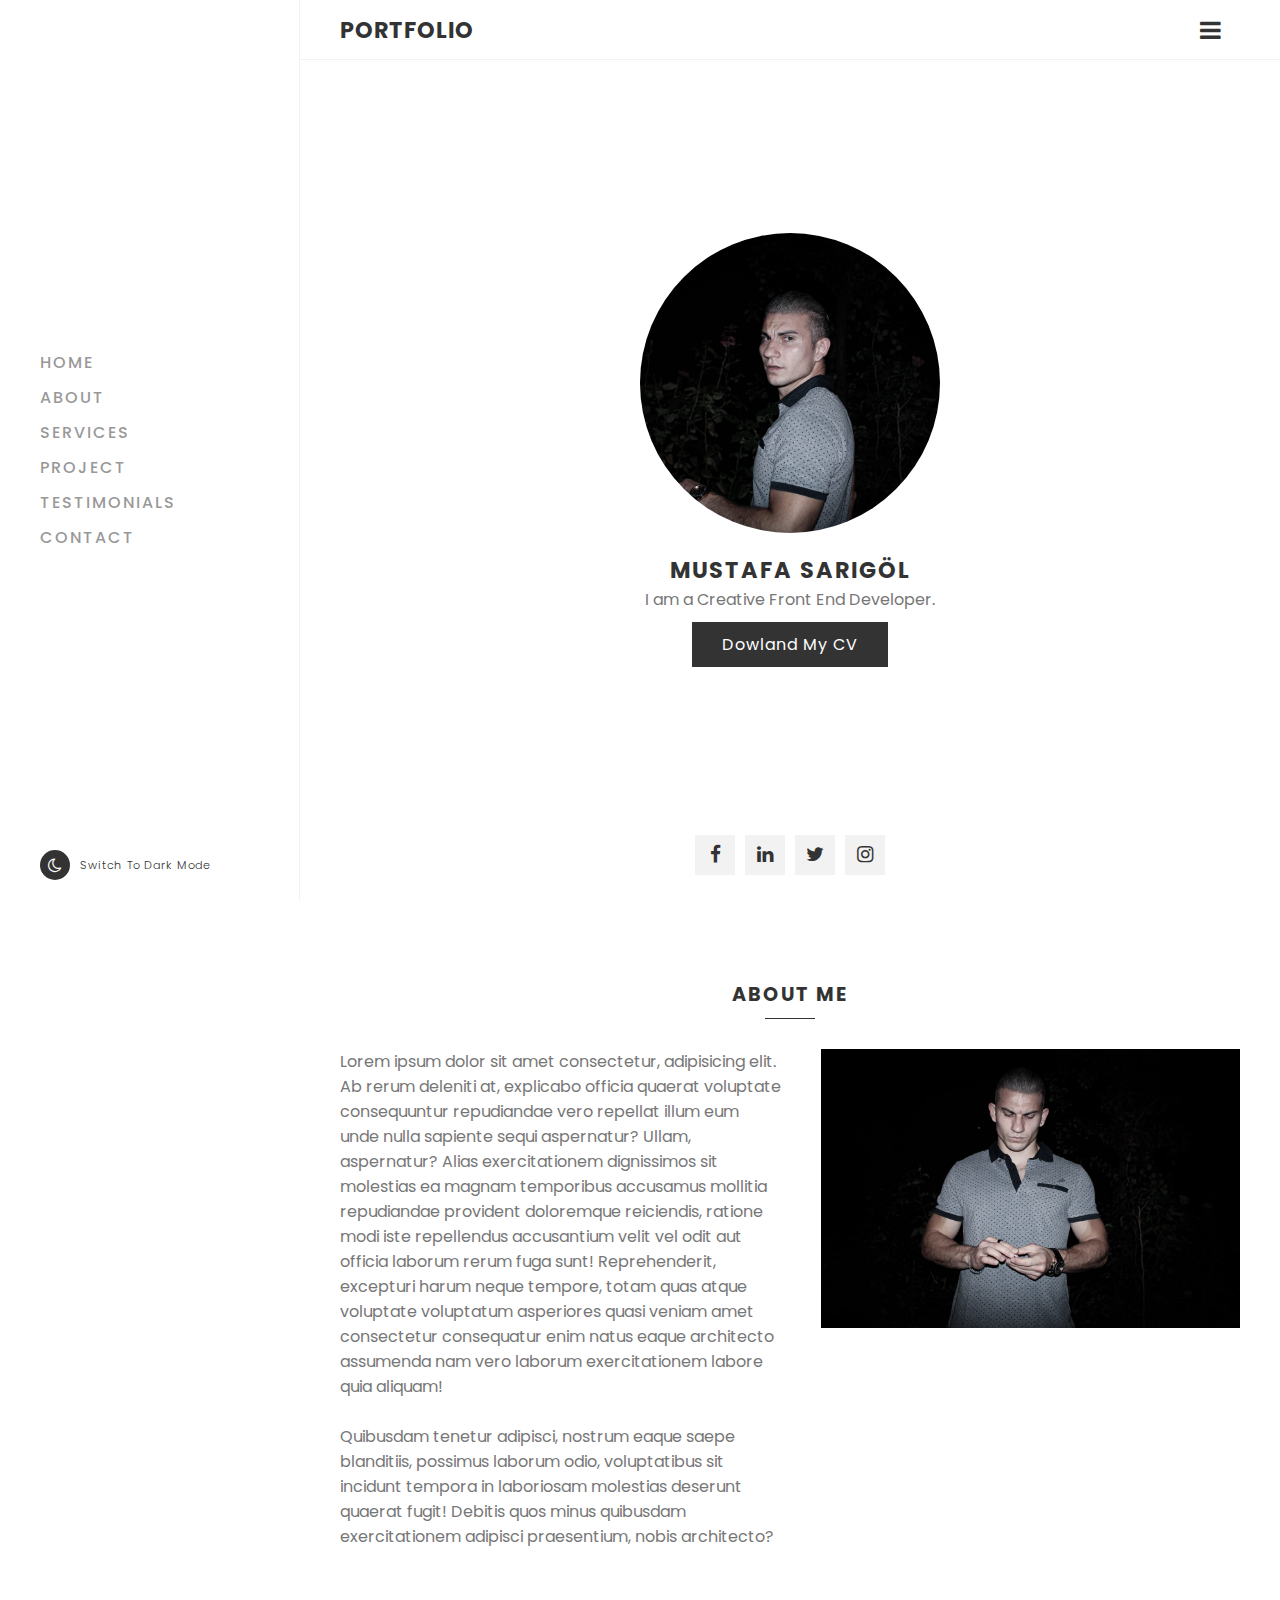
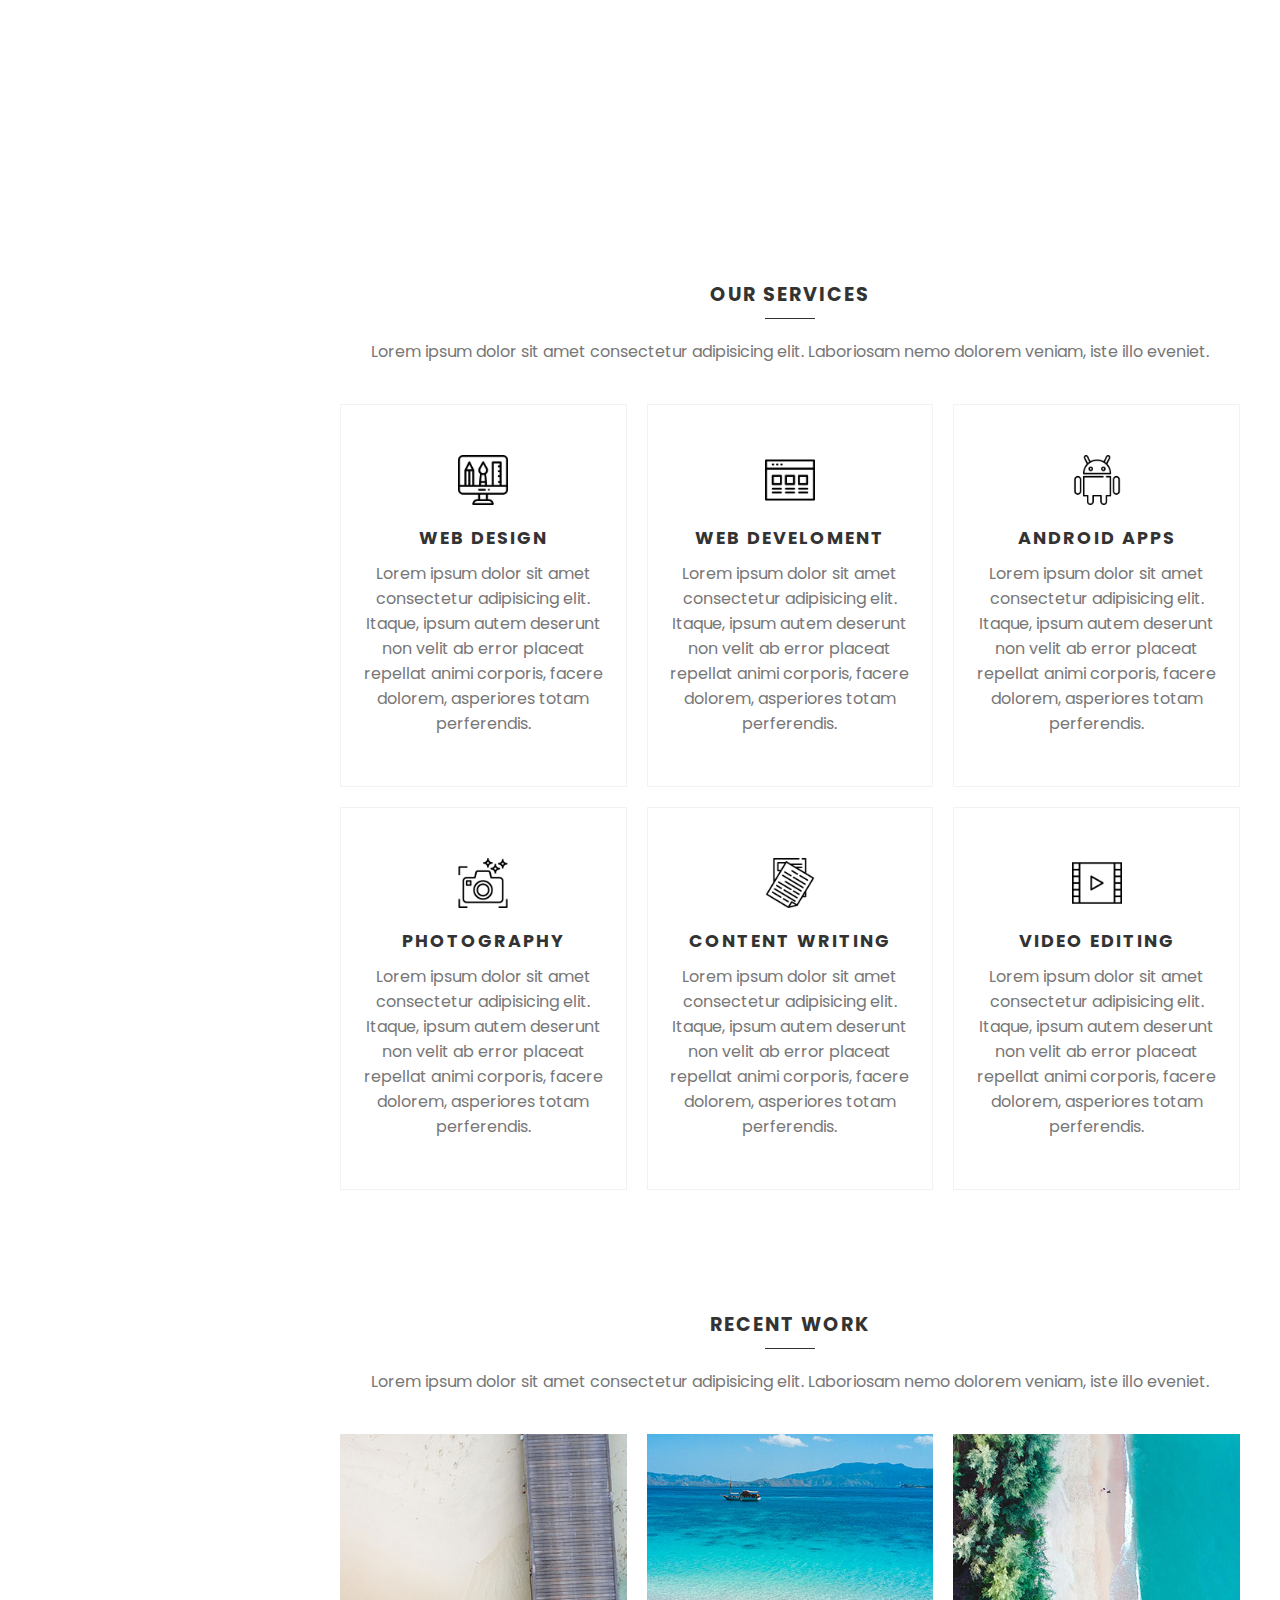
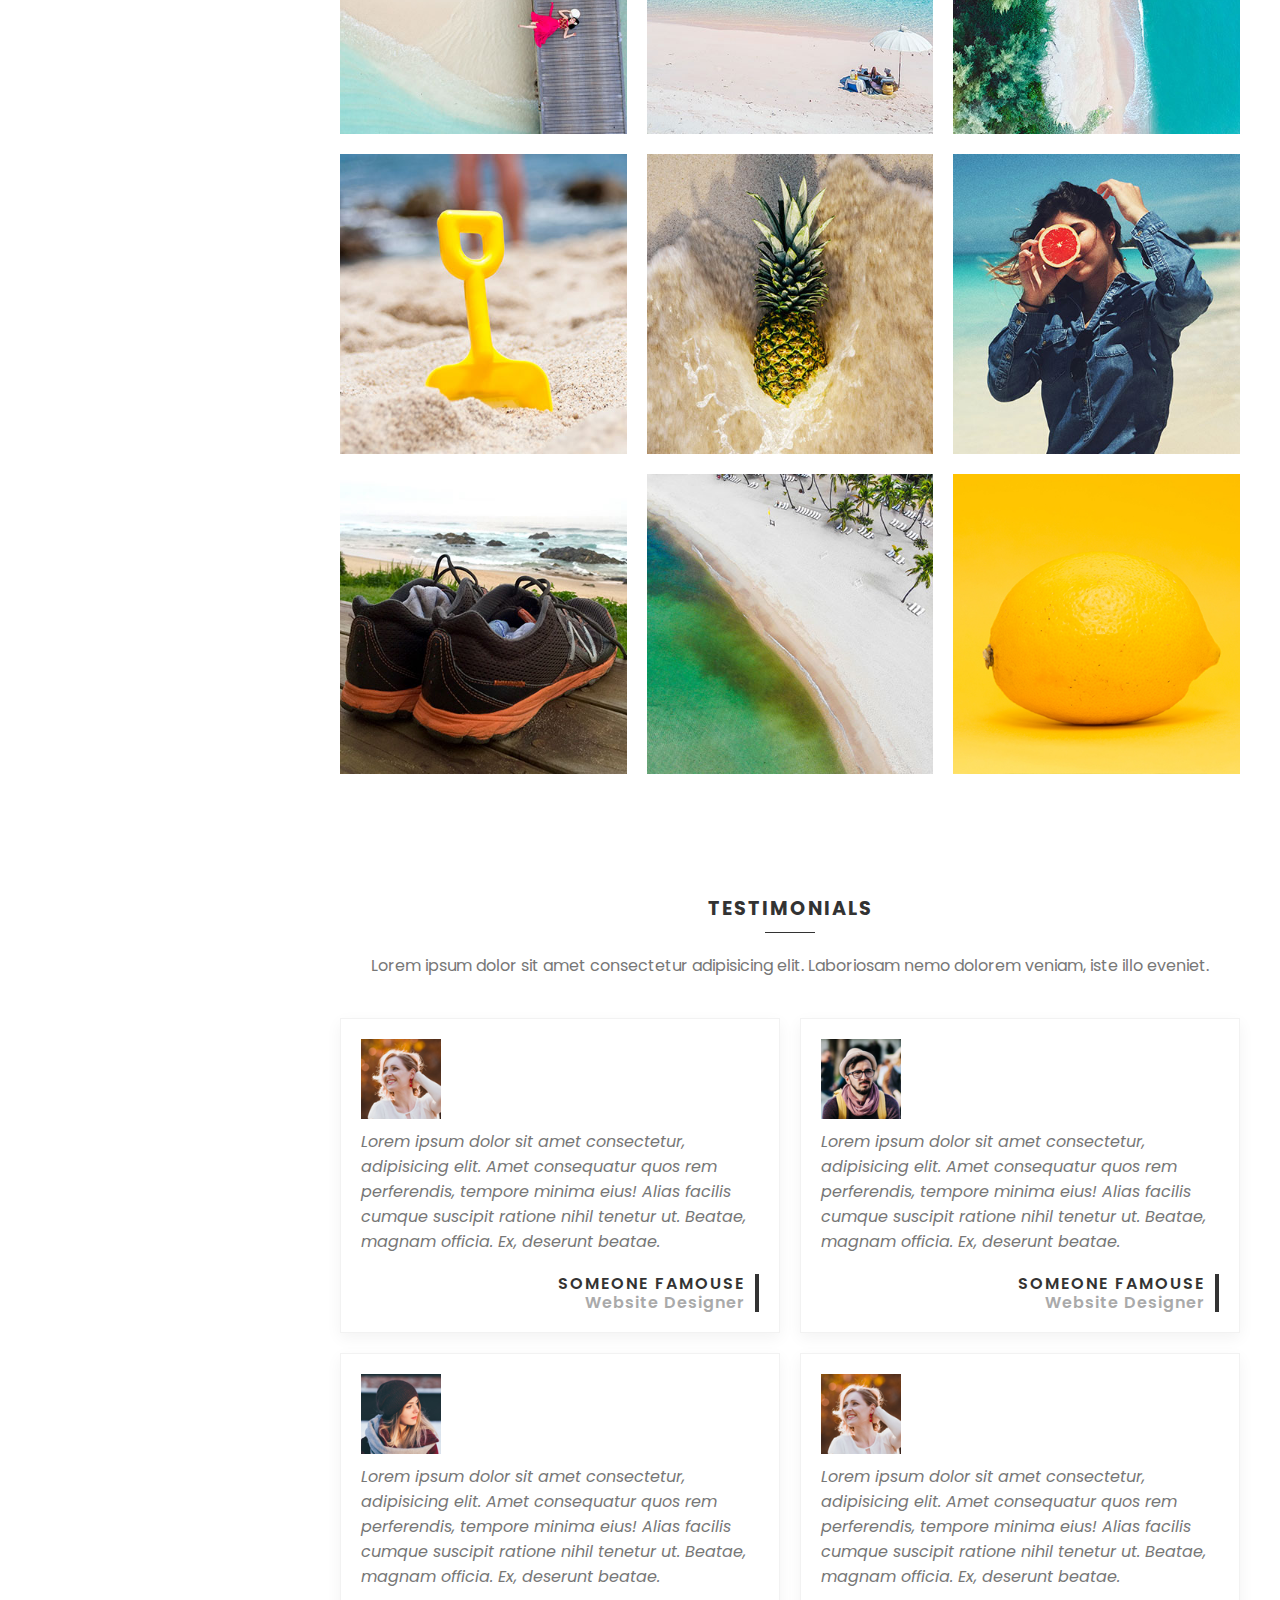
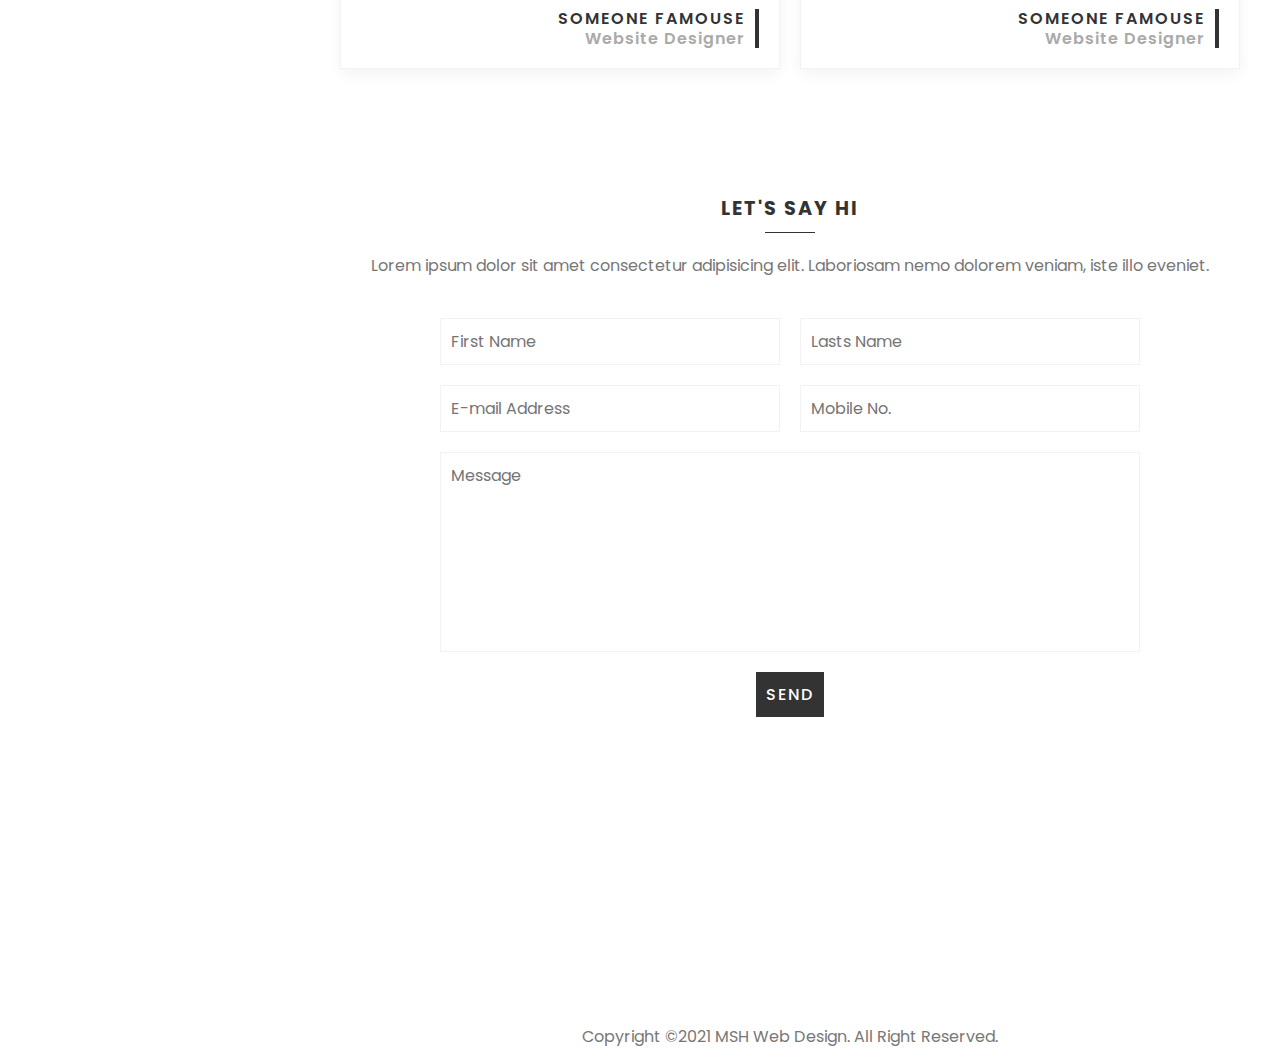
<file: index.html>
<!DOCTYPE html>
<html lang="en">

<head>
    <meta charset="UTF-8">
    <meta http-equiv="X-UA-Compatible" content="IE=edge">
    <meta name="viewport" content="width=device-width, initial-scale=1.0">
    <title>Portfolio</title>
    <link rel="stylesheet" href="./style.css">
    <link rel="preconnect" href="https://fonts.gstatic.com">
    <link href="https://fonts.googleapis.com/css2?family=Poppins:wght@200;300;400;500;600;700;800;900&display=swap"
        rel="stylesheet">
    <link rel="stylesheet" href="https://cdnjs.cloudflare.com/ajax/libs/font-awesome/4.7.0/css/font-awesome.css"
        integrity="sha512-5A8nwdMOWrSz20fDsjczgUidUBR8liPYU+WymTZP1lmY9G6Oc7HlZv156XqnsgNUzTyMefFTcsFH/tnJE/+xBg=="
        crossorigin="anonymous" />
</head>

<body>

    <div class="container">
        <div class="navigation">
            <ul>
                <li><a href="#banner" onclick="toggleMenu()">Home</a></li>
                <li><a href="#about" onclick="toggleMenu()">About</a></li>
                <li><a href="#services" onclick="toggleMenu()">Services</a></li>
                <li><a href="#project" onclick="toggleMenu()">Project</a></li>
                <li><a href="#testimonials" onclick="toggleMenu()">Testimonials</a></li>
                <li><a href="#contact" onclick="toggleMenu()">Contact</a></li>
            </ul>
            <div class="themeSwitch"></div>
        </div>
        <div class="main">

            <div class="topbar">
                <a href="#" class="logo">Portfolio</a>
                <div class="toggle">
                    <i class="fa fa-bars" aria-hidden="true"></i>
                </div>
            </div>

            <!-- Banner -->
            <section class="banner" id="banner">
                <div class="content">
                    <div class="imgBx">
                        <img src="./images/WhatsApp Image 2021-07-10 at 13.42.02 (1).jpeg" alt="">
                    </div>
                    <h3>Mustafa Sarıgöl</h3>
                    <p>I am a Creative Front End Developer.</p>
                    <a href="./CV/index.html" class="btn">Dowland My CV</a>
                    <ul class="socialMedia">
                        <li><a href="#"><i class="fa fa-facebook" aria-hidden="true"></i></a></li>
                        <li><a href="#"><i class="fa fa-linkedin" aria-hidden="true"></i></a></li>
                        <li><a href="#"><i class="fa fa-twitter" aria-hidden="true"></i></a></li>
                        <li><a href="#"><i class="fa fa-instagram" aria-hidden="true"></i></a></li>
                    </ul>
                </div>
            </section>

            <!-- About -->

            <section class="about adjust" id="about">
                <div class="title">
                    <h2>About Me</h2>
                </div>
                <div class="content">
                    <div class="textBox">
                        <p>Lorem ipsum dolor sit amet consectetur, adipisicing elit. Ab rerum deleniti at, explicabo
                            officia quaerat voluptate consequuntur repudiandae vero repellat illum eum unde nulla
                            sapiente sequi aspernatur? Ullam, aspernatur? Alias exercitationem dignissimos sit molestias
                            ea magnam temporibus accusamus mollitia repudiandae provident doloremque reiciendis, ratione
                            modi iste repellendus accusantium velit vel odit aut officia laborum rerum fuga sunt!
                            Reprehenderit, excepturi harum neque tempore, totam quas atque voluptate voluptatum
                            asperiores quasi veniam amet consectetur consequatur enim natus eaque architecto assumenda
                            nam vero laborum exercitationem labore quia aliquam!<br><br> Quibusdam tenetur adipisci,
                            nostrum eaque saepe blanditiis, possimus laborum
                            odio, voluptatibus sit incidunt tempora in laboriosam molestias deserunt quaerat fugit!
                            Debitis quos minus quibusdam exercitationem adipisci praesentium, nobis architecto?</p>
                    </div>
                    <div class="imgBx">
                        <img src="./images/WhatsApp Image 2021-07-10 at 13.42.01.jpeg" alt="">
                    </div>
                </div>
            </section>

            <!-- Services -->

            <section class="services adjust" id="services">
                <div class="title">
                    <h2>Our Services</h2>
                    <p>Lorem ipsum dolor sit amet consectetur adipisicing elit. Laboriosam nemo dolorem veniam, iste
                        illo eveniet.</p>
                </div>
                <div class="content">

                    <div class="serviceBox">
                        <img src="./images/icon1.png">
                        <h2>Web Design</h2>
                        <p>Lorem ipsum dolor sit amet consectetur adipisicing elit. Itaque, ipsum autem deserunt non
                            velit ab error placeat repellat animi corporis, facere dolorem, asperiores totam
                            perferendis.</p>
                    </div>
                    <div class="serviceBox">
                        <img src="./images/icon2.png">
                        <h2>Web Develoment</h2>
                        <p>Lorem ipsum dolor sit amet consectetur adipisicing elit. Itaque, ipsum autem deserunt non
                            velit ab error placeat repellat animi corporis, facere dolorem, asperiores totam
                            perferendis.</p>
                    </div>
                    <div class="serviceBox">
                        <img src="./images/icon3.png">
                        <h2>Android Apps</h2>
                        <p>Lorem ipsum dolor sit amet consectetur adipisicing elit. Itaque, ipsum autem deserunt non
                            velit ab error placeat repellat animi corporis, facere dolorem, asperiores totam
                            perferendis.</p>
                    </div>
                    <div class="serviceBox">
                        <img src="./images/icon4.png">
                        <h2>Photography</h2>
                        <p>Lorem ipsum dolor sit amet consectetur adipisicing elit. Itaque, ipsum autem deserunt non
                            velit ab error placeat repellat animi corporis, facere dolorem, asperiores totam
                            perferendis.</p>
                    </div>
                    <div class="serviceBox">
                        <img src="./images/icon5.png">
                        <h2>Content Writing</h2>
                        <p>Lorem ipsum dolor sit amet consectetur adipisicing elit. Itaque, ipsum autem deserunt non
                            velit ab error placeat repellat animi corporis, facere dolorem, asperiores totam
                            perferendis.</p>
                    </div>
                    <div class="serviceBox">
                        <img src="./images/icon6.png">
                        <h2>Video Editing</h2>
                        <p>Lorem ipsum dolor sit amet consectetur adipisicing elit. Itaque, ipsum autem deserunt non
                            velit ab error placeat repellat animi corporis, facere dolorem, asperiores totam
                            perferendis.</p>
                    </div>

                </div>
            </section>

            <!-- Project -->

            <section class="project adjust" id="project">
                <div class="title">
                    <h2>Recent Work</h2>
                    <p>Lorem ipsum dolor sit amet consectetur adipisicing elit. Laboriosam nemo dolorem veniam, iste
                        illo eveniet.</p>
                </div>
                <div class="content">

                    <div class="workBx">
                        <div class="imgBx">
                            <img src="./images/img1.jpg" alt="">
                        </div>
                        <div class="textBx">
                            <h3>Project 01</h3>
                        </div>
                    </div>
                    <div class="workBx">
                        <div class="imgBx">
                            <img src="./images/img2.jpg" alt="">
                        </div>
                        <div class="textBx">
                            <h3>Project 02</h3>
                        </div>
                    </div>
                    <div class="workBx">
                        <div class="imgBx">
                            <img src="./images/img3.jpg" alt="">
                        </div>
                        <div class="textBx">
                            <h3>Project 03</h3>
                        </div>
                    </div>
                    <div class="workBx">
                        <div class="imgBx">
                            <img src="./images/img4.jpg" alt="">
                        </div>
                        <div class="textBx">
                            <h3>Project 04</h3>
                        </div>
                    </div>
                    <div class="workBx">
                        <div class="imgBx">
                            <img src="./images/img5.jpg" alt="">
                        </div>
                        <div class="textBx">
                            <h3>Project 05</h3>
                        </div>
                    </div>
                    <div class="workBx">
                        <div class="imgBx">
                            <img src="./images/img6.jpg" alt="">
                        </div>
                        <div class="textBx">
                            <h3>Project 06</h3>
                        </div>
                    </div>
                    <div class="workBx">
                        <div class="imgBx">
                            <img src="./images/img7.jpg" alt="">
                        </div>
                        <div class="textBx">
                            <h3>Project 07</h3>
                        </div>
                    </div>
                    <div class="workBx">
                        <div class="imgBx">
                            <img src="./images/img8.jpg" alt="">
                        </div>
                        <div class="textBx">
                            <h3>Project 08</h3>
                        </div>
                    </div>
                    <div class="workBx">
                        <div class="imgBx">
                            <img src="./images/img9.jpg" alt="">
                        </div>
                        <div class="textBx">
                            <h3>Project 09</h3>
                        </div>
                    </div>

                </div>
            </section>

            <!-- Testimonial -->
            <section class="testimonials adjust" id="testimonials">
                <div class="title">
                    <h2>Testimonials</h2>
                    <p>Lorem ipsum dolor sit amet consectetur adipisicing elit. Laboriosam nemo dolorem veniam, iste
                        illo eveniet.</p>
                </div>
                <div class="content">

                    <div class="testimonialsBox">
                        <div class="imgBx">
                            <img src="./images/user1.jpg" alt="">
                        </div>
                        <p>Lorem ipsum dolor sit amet consectetur, adipisicing elit. Amet consequatur quos rem
                            perferendis, tempore minima eius! Alias facilis cumque suscipit ratione nihil tenetur ut.
                            Beatae, magnam officia. Ex, deserunt beatae.</p>
                        <h4>Someone Famouse<br><span>Website Designer</span></h4>
                    </div>
                    <div class="testimonialsBox">
                        <div class="imgBx">
                            <img src="./images/user2.jpg" alt="">
                        </div>
                        <p>Lorem ipsum dolor sit amet consectetur, adipisicing elit. Amet consequatur quos rem
                            perferendis, tempore minima eius! Alias facilis cumque suscipit ratione nihil tenetur ut.
                            Beatae, magnam officia. Ex, deserunt beatae.</p>
                        <h4>Someone Famouse<br><span>Website Designer</span></h4>
                    </div>
                    <div class="testimonialsBox">
                        <div class="imgBx">
                            <img src="./images/user3.jpg" alt="">
                        </div>
                        <p>Lorem ipsum dolor sit amet consectetur, adipisicing elit. Amet consequatur quos rem
                            perferendis, tempore minima eius! Alias facilis cumque suscipit ratione nihil tenetur ut.
                            Beatae, magnam officia. Ex, deserunt beatae.</p>
                        <h4>Someone Famouse<br><span>Website Designer</span></h4>
                    </div>
                    <div class="testimonialsBox">
                        <div class="imgBx">
                            <img src="./images/user1.jpg" alt="">
                        </div>
                        <p>Lorem ipsum dolor sit amet consectetur, adipisicing elit. Amet consequatur quos rem
                            perferendis, tempore minima eius! Alias facilis cumque suscipit ratione nihil tenetur ut.
                            Beatae, magnam officia. Ex, deserunt beatae.</p>
                        <h4>Someone Famouse<br><span>Website Designer</span></h4>
                    </div>

                </div>
            </section>

            <!-- Contact -->
            <section class="contact adjust" id="contact">
                <div class="title">
                    <h2>Let's Say Hi</h2>
                    <p>Lorem ipsum dolor sit amet consectetur adipisicing elit. Laboriosam nemo dolorem veniam, iste
                        illo eveniet.</p>
                </div>
                <div class="contactForm">
                    <div class="row">
                        <input type="text" placeholder="First Name">
                        <input type="text" placeholder="Lasts Name">
                    </div>
                    <div class="row">
                        <input type="text" placeholder="E-mail Address">
                        <input type="text" placeholder="Mobile No.">
                    </div>
                    <div class="row2">
                        <textarea name="" id="" placeholder="Message" cols="30" rows="10"></textarea>
                    </div>
                    <div class="row2">
                        <input type="submit" value="Send">
                    </div>
                </div>
            </section>

            <!-- Copyright text -->

            <div class="copyright">
                <p>Copyright &copy;2021 MSH Web Design. All Right Reserved.</p>
            </div>

        </div>
    </div>

    <script>

        let toggle = document.querySelector('.toggle');
        let topbar = document.querySelector('.topbar');
        let navigation = document.querySelector('.navigation');
        let main = document.querySelector('.main');
        let themeSwitch = document.querySelector('.themeSwitch');
        let body = document.querySelector('body');

        toggle.onclick = function () {
            toggle.classList.toggle('active');
            topbar.classList.toggle('active');
            navigation.classList.toggle('active');
            main.classList.toggle('active');
        }

        function toggleMenu() {
            let navigation = document.querySelector('.navigation');
            let main = document.querySelector('.main');
            navigation.classList.remove('active');
            main.classList.remove('active');
        }

        // theme switch toggle

        themeSwitch.onclick = function(){
            body.classList.toggle('dark');
        }

    </script>

</body>

</html>
</file>
<file: style.css>
* {
    margin: 0;
    padding: 0;
    box-sizing: border-box;
    font-family: 'Poppins', sans-serif;
    scroll-behavior: smooth;
}

:root {
    --black: #333;
    --black2: #333;
    --white: #fff;
    --white2: #fff;
}

.dark {
    --black: #fff;
    --black2: rgb(2, 19, 41);
    --white: rgb(2, 19, 41);
    --white2: rgb(2, 19, 41);
}

body {
    overflow-x: hidden;
}

.container {
    position: relative;
    width: 100%;
}

.navigation {
    position: fixed;
    width: 300px;
    height: 100%;
    border-right: 1px solid rgba(0, 0, 0, 0.05);
    background: var(--white2);
    display: flex;
    justify-content: center;
    align-items: center;
    overflow: hidden;
    transition: width 0.5s, left 0.5s;
}
.dark .navigation {
    border-right: 1px solid rgba(0, 0, 0, 0.5)
}

.navigation.active {
    width: 0;
}

.navigation ul {
    position: relative;
    top: 0;
    left: 0;
    width: 100%;
    padding: 20px 40px;
}

.navigation ul li {
    position: relative;
    width: 100%;
    list-style: none;
}

.navigation ul li a {
    position: relative;
    display: block;
    width: 100%;
    margin: 10px 0;
    white-space: normal;
    display: flex;
    text-transform: uppercase;
    text-decoration: none;
    color: var(--black);
    font-weight: 500;
    letter-spacing: 2px;
    opacity: 0.5;
}

.navigation ul li a:hover {
    opacity: 1;
}

.main {
    position: absolute;
    width: calc(100% - 300px);
    left: 300px;
    background: var(--white);
    min-height: 100vh;
    transition: width 0.5s, left 0.5s;
}

.main.active {
    width: calc(100% - 0px);
    left: 0px;
}

.main .topbar {
    position: fixed;
    top: 0;
    width: calc(100% - 300px);
    left: 300px;
    background: var(--white2);
    border-bottom: 1px solid rgba(0, 0, 0, 0.05);
    height: 60px;
    padding: 0 40px;
    display: flex;
    justify-content: space-between;
    align-items: center;
    z-index: 10000;
    transition: width 0.5s, left 0.5s;
}
.dark .main .topbar{
    border-bottom: 1px solid rgba(0, 0, 0, 0.5);
}

.main .topbar.active {
    width: calc(100% - 0px);
    left: 0px;
}

.main .topbar .logo {
    color: var(--black);
    font-weight: 700;
    text-decoration: none;
    font-size: 1.4em;
    text-transform: uppercase;
    letter-spacing: 1px
}

.main .topbar .toggle {
    position: relative;
    width: 60px;
    height: 60px;
    cursor: pointer;
    display: flex;
    justify-content: center;
    align-items: center;
    font-size: 24px;
    color: var(--black);
}

section {
    position: relative;
    min-height: 100vh;
}

.banner {
    display: flex;
    justify-content: center;
    align-items: center;
    padding: 0 20px;
}

.banner .content {
    display: flex;
    flex-direction: column;
    align-items: center;
    justify-content: center;
}

.banner .imgBx {
    position: relative;
    width: 300px;
    height: 300px;
    overflow: hidden;
    border-radius: 50%;
    margin-bottom: 20px;
}

.banner .imgBx img {
    position: absolute;
    top: 0;
    left: 0;
    width: 100%;
    height: 100%;
    object-fit: cover;
}

h3 {
    position: relative;
    font-size: 1.4em;
    color: var(--black);
    letter-spacing: 2px;
    text-transform: uppercase;
}

p {
    color: #777;
}
.dark p{
    color: var(--black);
}

.btn {
    position: relative;
    display: inline-block;
    padding: 10px 30px;
    background: var(--black2);
    color: #fff;
    font-weight: 400px;
    letter-spacing: 1px;
    margin-top: 10px;
    text-decoration: none;
}
.dark .btn:hover{
    background:#2196f3;
}

.socialMedia {
    position: absolute;
    bottom: 20px;
    display: flex;
}

.socialMedia li {
    list-style: none;
}

.socialMedia li a {
    display: inline-block;
    width: 40px;
    height: 40px;
    background: rgba(0, 0, 0, 0.05);
    margin: 5px;
    display: flex;
    justify-content: center;
    align-items: center;
    text-decoration: none;
    color: var(--black);
    font-size: 1.2em;
}
.dark .socialMedia li a:hover {
    background:#2196f3;
}

.socialMedia li a:hover {
    background: var(--black2);
    color: #fff;
}

.adjust {
    position: relative;
    min-height: 100vh;
    width: 100%;
    padding: 0 40px;
    padding-top: 80px;
    background: var(--white);
    color: var(--black);
    display: inline-block;
}

.title {
    width: 100%;
    text-align: center;
    /* display:flex;
    justify-content: center;
    align-items: center;
    flex-direction: column; */
}

.title h2 {
    position: relative;
    text-transform: uppercase;
    letter-spacing: 2px;
    font-size: 1.2em;
    margin-bottom: 30px;
}

.title h2::before {
    content: '';
    position: absolute;
    left: 50%;
    transform: translateX(-50%);
    bottom: -10px;
    width: 50px;
    height: 1px;
    background: var(--black)
}

.about .content {
    display: flex;
    justify-content: space-between;
    margin-top: 40px;
}

.about .content .textBox {
    width: 49%;
    min-width: 49%;
}

.about .content .imgBx {
    margin-left: 40px;
}

.about .content .imgBx img {
    max-width: 100%;
}

.services .content {
    display: grid;
    grid-template-columns: repeat(3, 1fr);
    grid-gap: 20px;
    margin: 40px 0;
}

.services .content .serviceBox {
    border: 1px solid rgba(0, 0, 0, 0.05);
    padding: 50px 20px;
    display: flex;
    background: var(--white2);
    justify-content: center;
    align-items: center;
    flex-direction: column;
}
.dark .services .content .serviceBox:hover {
    background:#2196f3;
}

.services .content .serviceBox img {
    max-width: 50px;
}
.dark .services .content .serviceBox img {
    filter: invert(1);
}

.services .content .serviceBox h2 {
    font-size: 1.1em;
    margin-top: 20px;
    margin-bottom: 10px;
    font-weight: 600px;
    text-align: center;
    letter-spacing: 2px;
    text-transform: uppercase;
}

.services .content .serviceBox p {
    text-align: center;
}

.project .content {
    display: grid;
    grid-template-columns: repeat(3, 1fr);
    grid-gap: 20px;
    margin: 40px 0;
}

.project .content .workBx {
    position: relative;
    width: 100%;
    height: 300px;
    overflow: hidden;
}

.project .content .workBx .imgBx {
    position: relative;
    width: 100%;
    height: 100%;
    transform: translateY(0);
    transition: 0.5s ease-in-out;
}

.project .content .workBx:hover .imgBx {
    transform: translateY(-100%);
}

.project .content .workBx .imgBx img {
    position: absolute;
    top: 0;
    left: 0;
    width: 100%;
    height: 100%;
    object-fit: cover;
}

.project .content .workBx .textBx {
    position: absolute;
    top: 0;
    left: 0;
    width: 100%;
    height: 100%;
    background: var(--black);
    display: flex;
    justify-content: center;
    align-items: center;
    transform: translateY(100%);
    transition: 0.5s ease-in-out;
}
.dark .project .content .workBx .textBx {
    background: #444;
}

.project .content .workBx:hover .textBx {
    transform: translateY(0);
}

.project .content .workBx .textBx h3 {
    color: #fff;
    font-size: 1em;
}

.testimonials .content {
    display: grid;
    grid-template-columns: repeat(2, 1fr);
    grid-gap: 20px;
    margin: 40px 0;
}

.testimonials .content .testimonialsBox {
    background: var(--white2);
    border: 1px solid rgba(0, 0, 0, 0.05);
    box-shadow: 0 5px 15px rgba(0, 0, 0, 0.05);
    padding: 20px;
}
.dark .testimonials .content .testimonialsBox:hover {
    background:#2196f3;
}

.testimonials .content .testimonialsBox .imgBx {
    position: relative;
    width: 80px;
    height: 80px;
    margin-bottom: 10px;
}

.testimonials .content .testimonialsBox .imgBx img {
    position: absolute;
    top: 0;
    left: 0;
    width: 100%;
    height: 100%;
    object-fit: cover;
}

.testimonials .content .testimonialsBox p {
    font-style: italic;
}

.testimonials .content .testimonialsBox h4 {
    text-align: right;
    margin-top: 20px;
    text-transform: uppercase;
    letter-spacing: 2px;
    font-size: 1em;
    color: var(--black);
    line-height: 1.2em;
    font-weight: 600;
    border-right: 4px solid var(--black);
    padding-right: 10px;
}

.testimonials .content .testimonialsBox h4 span {
    text-transform: initial;
    color: #aaa;
    letter-spacing: 1px;
    font-weight: 0.7em;
}

.contact {
    display: flex;
    justify-content: flex-start;
    align-items: center;
    flex-direction: column;
}

.contact .contactForm {
    position: relative;
    width: 100%;
    max-width: 700px;
    margin-top: 20px;
}

.contact .contactForm .row {
    width: 100%;
    display: grid;
    grid-template-columns: repeat(2, 1fr);
    grid-gap: 20px;
    margin-top: 20px;
}

.contact .contactForm .row2 {
    width: 100%;
    display: flex;
    justify-content: center;
    align-items: center;
    margin-top: 20px;
}

.contact .contactForm .row input, .contact .contactForm .row2 textarea {
    width: 100%;
    padding: 10px;
    border: none;
    outline: none;
    color: var(--black);
    background: var(--white2);
    font-size: 16px;
    border: 1px solid rgba(0, 0, 0, 0.05);
}

.contact .contactForm .row2 textarea {
    resize: none;
    height: 200px;
}

.contact .contactForm .row2 input[type="submit"] {
    background: var(--black2);
    color: #fff;
    padding: 10px;
    display: inline-block;
    font-weight: 500;
    letter-spacing: 2px;
    cursor: pointer;
    font-size: 16px;
    text-transform: uppercase;
    border: none;
}
.dark .contact .contactForm .row2 input[type="submit"]:hover {
    background: #2196f3;
}

.copyright {
    position: relative;
    bottom: 0;
    padding: 10px 40px;
    text-align: center;
}

/* Dark Mod */

.themeSwitch{
    position: absolute;
    bottom: 20px;
    left: 40px;
    width:30px;
    height:30px;
    color: var(--white);
    background: var(--black);
    cursor: pointer;
    border-radius: 50%;
    display: flex;
    justify-content:center;
    align-items: center;
}

.themeSwitch::before{
    content:'\f186';
    font-family: fontAwesome;
}
.dark .themeSwitch::before{
    content:'\f185';
    font-family: fontAwesome;
}
.themeSwitch::after{
    content:'Switch To Dark Mode';
    position: absolute;
    left: 40px;
    font-size:0.7em;
    color: var(--black);
    white-space: nowrap;
    font-weight: 300;
    letter-spacing: 1px;
    pointer-events: none;
}
.dark .themeSwitch::after{
    content:'Switch To Light Mode';
}

/* Responsive */

@media(max-width:992px) {
    .themeSwitch{
        left: 20px;
    }
    .navigation {
        left: -100%;
    }
    .navigation.active {
        left: 0;
        width: 100%;
    }
    .main {
        width: 100%;
        left: 0;
    }
    .main.active {
        left: 100%;
    }
    .main .topbar {
        width: 100%;
        left: 0;
        padding: 20px;
    }
    .navigation ul {
        padding: 20px 20px;
    }
    .banner .imgBx {
        width: 250px;
        height: 250px;
    }
    .banner h3, .banner p {
        text-align: center;
    }
    .adjust {
        padding: 0 20px;
        padding-top: 80px;
    }
    .about .content {
        flex-direction: column;
    }
    .about .content .textBox {
        width: 100%;
        min-width: 100%;
    }
    .about .content .imgBx {
        margin-left: 0;
        margin-top: 20px;
    }
    .services .content {
        grid-template-columns: repeat(2, 1fr);
    }
    .project .content {
        grid-template-columns: repeat(2, 1fr);
    }
}
@media(max-width:767px){
    .services .content {
        grid-template-columns: repeat(1, 1fr);
    }
    .project .content {
        grid-template-columns: repeat(1, 1fr);
    }
    .testimonials .content{
        grid-template-columns: repeat(1, 1fr);
    }
    .contact .contactForm .row{
        grid-template-columns: repeat(1, 1fr);
    }
    .contact{
        margin-bottom: 40px;
    }
    .copyright{
        padding: 10px 20px;
    }
}
</file>
